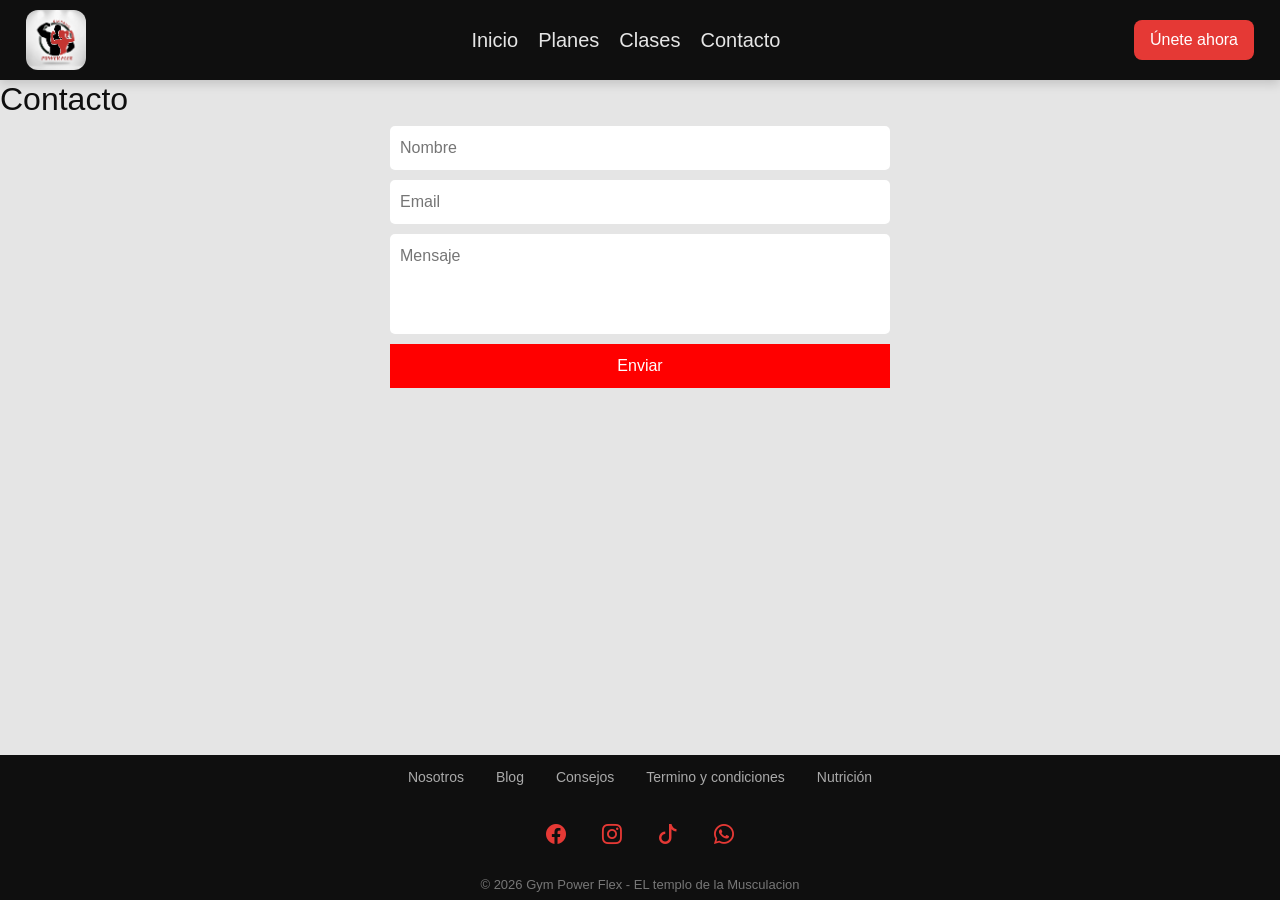
<file: contacto.html>
<!DOCTYPE html>
<html lang="en">
<head>
    <meta charset="UTF-8">
    <meta name="viewport" content="width=device-width, initial-scale=1.0">
    <link rel="stylesheet" href="https://cdn.jsdelivr.net/npm/bootstrap-icons@1.13.1/font/bootstrap-icons.min.css">
    <link href="https://cdn.jsdelivr.net/npm/bootstrap@5.3.8/dist/css/bootstrap.min.css" rel="stylesheet" integrity="sha384-sRIl4kxILFvY47J16cr9ZwB07vP4J8+LH7qKQnuqkuIAvNWLzeN8tE5YBujZqJLB" crossorigin="anonymous">
    <script src="https://cdn.jsdelivr.net/npm/bootstrap@5.3.8/dist/js/bootstrap.bundle.min.js" integrity="sha384-FKyoEForCGlyvwx9Hj09JcYn3nv7wiPVlz7YYwJrWVcXK/BmnVDxM+D2scQbITxI" crossorigin="anonymous"></script>
    <link rel="stylesheet" href="CSS/contacto.css">
    <title>Gym Power Flex</title>
</head>
<body>
     <!-- NAVBAR -->
 <header class="gym-navbar">
  <nav class="container d-flex ai-center jc-space-between">

    <!-- LOGO -->
    <a href="index.html">
      <img src="images/375457608_842943460953269_6500797115608236873_n.jpg" class="img" width="60">
    </a>

    <!-- MENU -->
    <ul class="menu" id="menu">
      <li><a href="index.html" class="link">Inicio</a></li>
      <li><a href="Planes.html" class="link">Planes</a></li>
      <li><a href="clases.html" class="link">Clases</a></li>
      <li><a href="contacto.html" class="link">Contacto</a></li>

      <!-- BOTÓN CERRAR -->
      <li class="md:d-none">
        <a href="#" class="link">Cerrar</a>
      </li>
    </ul>

    <!-- BOTONES -->
    <div class="d-flex ai-center g-2">
      <a href="contacto.html" class="gym-btn">Únete ahora</a>

      <!-- HAMBURGUESA -->
      <a href="#menu" class="md:d-none">
        <i class="bi bi-list" style="font-size: 28px;"></i>
      </a>
    </div>

  </nav>
</header>


        <main>
             <section id="contacto" class="section">
                <h2>Contacto</h2>

                <form class="contact-form">
                    <input type="text" placeholder="Nombre" />
                    <input type="email" placeholder="Email" />
                    <textarea placeholder="Mensaje"></textarea>
                    <button type="submit">Enviar</button>
                </form>
            </section>
        </main>

           

    <!-- FOOTER -->
      <!-- footer -->
<footer class="py-1">
  <div class="container">
    <div class="row  justify-content-center text-center  ">
      <div class="col-12 col-md-12 col-xl-8 px-0 ">
        <nav class="nav nav-footer justify-content-center">
          <a class="nav-link" href="#">Nosotros </a>
          <a class="nav-link" href="#">Blog </a>
          <a class="nav-link" href="#">Consejos</a>
          <a class="nav-link" href="#">Termino y condiciones</a>
          <a class="nav-link" href="#">Nutrición</a>
        </nav>
      </div>

<div class="my-2 d-flex justify-content-center gap-3">

  <a href="#">
    <i class="bi bi-facebook"></i>
  </a>

  <a href="#">
    <i class="bi bi-instagram"></i>
  </a>

  <a href="#">
    <i class="bi bi-tiktok"></i>
  </a>

  <a href="#">
    <i class="bi bi-whatsapp"></i>
  </a>

</div>
  <div class="col-lg-8 col-md-12 col-12">
      <span>© <span id="copyright3">
          <script>document.getElementById('copyright3').appendChild(document.createTextNode(new Date().getFullYear()))</script>
      </span> Gym Power Flex - EL templo de la Musculacion </span>
  </div>

     

  </div>
</div>
</footer>
</body>
</html>
</file>
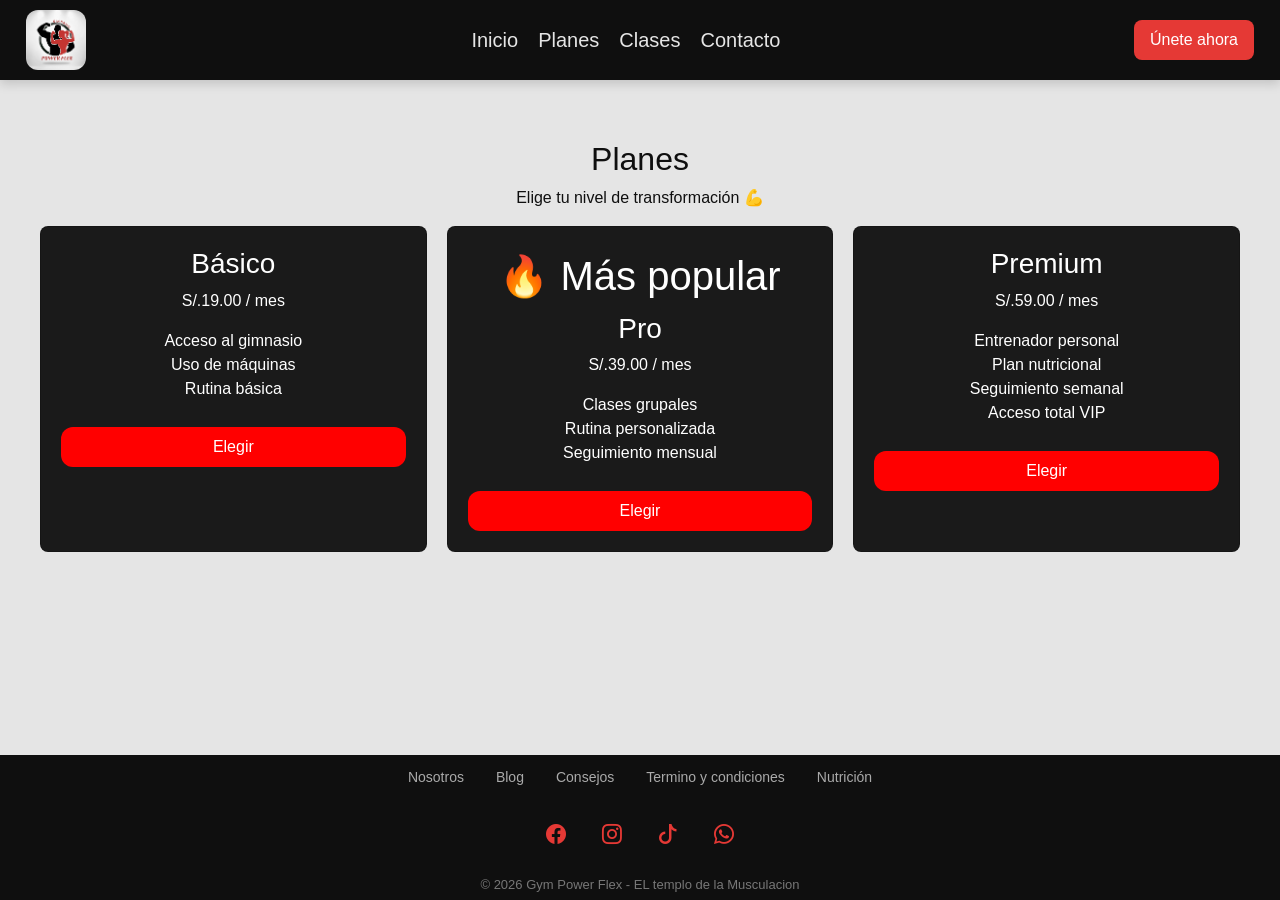
<file: Planes.html>
<!DOCTYPE html>
<html lang="en">
<head>
    <meta charset="UTF-8">
    <meta name="viewport" content="width=device-width, initial-scale=1.0">
    <link rel="stylesheet" href="https://cdn.jsdelivr.net/npm/bootstrap-icons@1.13.1/font/bootstrap-icons.min.css">
    <link href="https://cdn.jsdelivr.net/npm/bootstrap@5.3.8/dist/css/bootstrap.min.css" rel="stylesheet" integrity="sha384-sRIl4kxILFvY47J16cr9ZwB07vP4J8+LH7qKQnuqkuIAvNWLzeN8tE5YBujZqJLB" crossorigin="anonymous">
    <script src="https://cdn.jsdelivr.net/npm/bootstrap@5.3.8/dist/js/bootstrap.bundle.min.js" integrity="sha384-FKyoEForCGlyvwx9Hj09JcYn3nv7wiPVlz7YYwJrWVcXK/BmnVDxM+D2scQbITxI" crossorigin="anonymous"></script>
    <link rel="stylesheet" href="CSS/planes.css">
    <title>Gym Power Flex</title>
</head>
<body>
   
      <!-- NAVBAR -->
 <header class="gym-navbar">
  <nav class="container d-flex ai-center jc-space-between">

    <!-- LOGO -->
    <a href="index.html">
      <img src="images/375457608_842943460953269_6500797115608236873_n.jpg" class="img" width="60">
    </a>

    <!-- MENU -->
    <ul class="menu" id="menu">
      <li><a href="index.html" class="link">Inicio</a></li>
      <li><a href="Planes.html" class="link">Planes</a></li>
      <li><a href="clases.html" class="link">Clases</a></li>
      <li><a href="contacto.html" class="link">Contacto</a></li>

      <!-- BOTÓN CERRAR -->
      <li class="md:d-none">
        <a href="#" class="link">Cerrar</a>
      </li>
    </ul>

    <!-- BOTONES -->
    <div class="d-flex ai-center g-2">
      <a href="contacto.html" class="gym-btn">Únete ahora</a>

      <!-- HAMBURGUESA -->
      <a href="#menu" class="md:d-none">
        <i class="bi bi-list" style="font-size: 28px;"></i>
      </a>
    </div>

  </nav>
</header>

  <main>
     <section id="planes" class="section">
  <h2>Planes</h2>
  <p class="subtitle">Elige tu nivel de transformación 💪</p>

  <div class="grid">
    
    <!-- BASIC -->
    <div class="card">
      <h3>Básico</h3>
      <p class="price">S/.19.00 <span>/ mes</span></p>

      <ul>
        <li>Acceso al gimnasio</li>
        <li>Uso de máquinas</li>
        <li>Rutina básica</li>
      </ul>

      <button>Elegir</button>
    </div>

    <!-- PRO -->
    <div class="card">
      <span class="badge"><H1>🔥 Más popular</H1></span>
      <h3>Pro</h3>
      <p class="price">S/.39.00 <span>/ mes</span></p>

      <ul>
        <li>Clases grupales</li>
        <li>Rutina personalizada</li>
        <li>Seguimiento mensual</li>
      </ul>

      <button>Elegir</button>
    </div>

    <!-- PREMIUM -->
    <div class="card">
      <h3>Premium</h3>
      <p class="price">S/.59.00 <span>/ mes</span></p>

      <ul>
        <li>Entrenador personal</li>
        <li>Plan nutricional</li>
        <li>Seguimiento semanal</li>
        <li>Acceso total VIP</li>
      </ul>

      <button>Elegir</button>
    </div>

  </div>
</section>
    </main>

<!-- FOOTER -->
      <!-- footer -->
<footer class="py-1">
  <div class="container">
    <div class="row  justify-content-center text-center  ">
      <div class="col-12 col-md-12 col-xl-8 px-0 ">
        <nav class="nav nav-footer justify-content-center">
          <a class="nav-link" href="#">Nosotros </a>
          <a class="nav-link" href="#">Blog </a>
          <a class="nav-link" href="#">Consejos</a>
          <a class="nav-link" href="#">Termino y condiciones</a>
          <a class="nav-link" href="#">Nutrición</a>
        </nav>
      </div>

<div class="my-2 d-flex justify-content-center gap-3">

  <a href="#">
    <i class="bi bi-facebook"></i>
  </a>

  <a href="#">
    <i class="bi bi-instagram"></i>
  </a>

  <a href="#">
    <i class="bi bi-tiktok"></i>
  </a>

  <a href="#">
    <i class="bi bi-whatsapp"></i>
  </a>

</div>
  <div class="col-lg-8 col-md-12 col-12">
      <span>© <span id="copyright3">
          <script>document.getElementById('copyright3').appendChild(document.createTextNode(new Date().getFullYear()))</script>
      </span> Gym Power Flex - EL templo de la Musculacion </span>
  </div>

    

  </div>
</div>
</footer>
</body>
</html>
</file>
<file: CSS/contacto.css>
body {
  margin: 0;
  padding: 0;
  min-height: 100vh;
  display: flex;
  flex-direction: column;
  font-family: Arial, sans-serif;
  background: #E5E5E5;
  color: #0f0f0f;
}

main {
  flex: 1;
}
/* NAVBAR */
.gym-navbar {
  display: flex;
  position: sticky;
  top: 0;
  z-index: 1000;
  align-items: center;
  padding: 10px;
  background: #0f0f0f;  
  color: white;
  box-shadow: 0 4px 10px rgba(0, 0, 0, 0.15);
}

/* CONTENEDOR */
.container {
  max-width: 1280px;
  margin: auto;
  padding: 0 16px;
}

.img {
  border-radius: 12px;
}

/* FLEX UTILS */
.d-flex { display: flex; }
.ai-center { align-items: center; }
.jc-space-between { justify-content: space-between; }
.g-2 { gap: 10px; }


.menu {
  position: fixed;
  list-style: none;
  inset: 0;
  margin: 10px;
  display: flex;
  flex-direction: column;
  justify-content: center;
  align-items: center;
  gap: 20px;

  background: rgba(0,0,0,0.8);

  opacity: 0;
  pointer-events: none;
  transition: 0.3s;
}


.menu:target {
  opacity: 1;
  pointer-events: auto;
}

/* LINKS */
.link {
  color: #e5e5e5;
  text-decoration: none;
  font-size: 20px;
}

.link:hover {
  color: #23B5E8;
}

/* BOTÓN */
.gym-btn {
  background: #e53935;
  color: white;
  padding: 8px 16px;
  border-radius: 8px;
  text-decoration: none;
}

.gym-btn:hover {
  background: #ff4d4d;
}

/* DESKTOP */
@media (min-width: 768px) {
  .menu {
    position: static;
    flex-direction: row;
    background: none;
    opacity: 1;
    pointer-events: auto;
  }

  .md\:d-none {
    display: none;
  }
}



.contact-form {
  max-width: 500px;
  margin: auto;
  display: flex;
  flex-direction: column;
  gap: 10px;
}

.contact-form input,
.contact-form textarea {
  padding: 10px;
  border: none;
  border-radius: 5px;
}

.contact-form textarea {
  min-height: 100px;
  resize: none;
}

.contact-form button {
  background: red;
  color: white;
  padding: 10px;
  border: none;
  cursor: pointer;
}


/* FOOTER */
footer {
  background: #0f0f0f;
  color: #e5e5e5;
  padding: 20px;
  
}

footer .row {
  display: flex;
  flex-wrap: wrap;
  align-items: center;
  justify-content: space-between;
  gap: 15px;
  
}

footer {
  background: #0f0f0f;
  color: #e5e5e5;
  text-align: center;
  
}

.nav-footer .nav-link {
  color: #aaa;
  font-size: 14px;
  transition: 0.3s;
  
}

.nav-footer .nav-link:hover {
  color: #fff;
  
  
}

footer i {
  font-size: 20px;
  color: #e53935;
  margin: 0 10px;
  transition: 0.3s;
  
  
}

footer i:hover {
  transform: scale(1.2);
  color: #ff4d4d;
  
  
}

footer span {
  font-size: 13px;
  color: #777;
  
}

.my-2 {
  margin: 15px 0;

}

@media (max-width: 768px) {
  .nav-footer {
    flex-wrap: wrap;
    gap: 5px;
  }

  .nav-footer .nav-link {
    font-size: 13px;
  }
  footer i {
    font-size: 22px;
    margin: 0 8px;
  }
  footer {
    padding: 15px 10px;
  }

}


@media (max-width: 768px) {
  .gym-navbar {
    flex-direction: column;
    gap: 10px;
  }

  .gym-nav {
    display: grid;
    grid-template-columns: 1fr 1fr; 
    gap: 15px;
    width: 100%;
    max-width: 300px;
    margin: auto;
  }

  .gym-nav a {
    text-align: center;
    margin: 0;
  }

  .gym-btn {
    width: 100%;
    max-width: 200px;
  }
}


@media (max-width: 768px) {
  section {
    padding: 30px 15px;
  }
}

@media (max-width: 768px) {
  .grid {
    grid-template-columns: 1fr;
  }
}

@media (max-width: 768px) {
  .contact-form {
    width: 100%;
    padding: 0 10px;
  }
}
</file>
<file: CSS/planes.css>
body {
  margin: 0;
  padding: 0;
  min-height: 100vh;
  display: flex;
  flex-direction: column;
  font-family: Arial, sans-serif;
  background: #E5E5E5;
  color: #0f0f0f;
}

main {
  flex: 1;
}

/* NAVBAR */
.gym-navbar {
  display: flex;
  position: sticky;
  top: 0;
  z-index: 1000;
  align-items: center;
  padding: 10px;
  background: #0f0f0f;  /* negro suave */ 
  color: white;
  box-shadow: 0 4px 10px rgba(0, 0, 0, 0.15);
}

/* CONTENEDOR */
.container {
  max-width: 1280px;
  margin: auto;
  padding: 0 16px;
}

.img {
  border-radius: 12px;
}

/* FLEX UTILS */
.d-flex { display: flex; }
.ai-center { align-items: center; }
.jc-space-between { justify-content: space-between; }
.g-2 { gap: 10px; }


.menu {
  position: fixed;
  list-style: none;
  inset: 0;
  margin: 10px;
  display: flex;
  flex-direction: column;
  justify-content: center;
  align-items: center;
  gap: 20px;

  background: rgba(0,0,0,0.8);

  opacity: 0;
  pointer-events: none;
  transition: 0.3s;
}

.menu:target {
  opacity: 1;
  pointer-events: auto;
}

/* LINKS */
.link {
  color: #e5e5e5;
  text-decoration: none;
  font-size: 20px;
}



/* BOTÓN */
.gym-btn {
  background: #e53935;
  color: white;
  padding: 8px 16px;
  border-radius: 8px;
  text-decoration: none;
}



/* DESKTOP */
@media (min-width: 768px) {
  .menu {
    position: static;
    flex-direction: row;
    background: none;
    opacity: 1;
    pointer-events: auto;
  }

  .md\:d-none {
    display: none;
  }
}



.section {
  padding: 60px 20px;
  text-align: center;
}

.grid {
  max-width: 1200px;
  margin: auto;
  display: grid;
  grid-template-columns: repeat(auto-fit, minmax(220px, 1fr));
  gap: 20px;
}

.card {
  background: #1a1a1a;
  color: white;
  padding: 20px;
  border-radius: 8px;
}


button {
  margin-top: 10px;
  padding: 8px 15px;
  background: red;
  border: none;
  border-radius: 12px;
  color: white;
  cursor: pointer;
}

.card ul { 
  list-style: none;
  padding: 0;
  text-align: center;
  
}


/* FOOTER */
footer {
  background: #0f0f0f;
  color: #e5e5e5;
  padding: 20px;
  
}

footer .row {
  display: flex;
  flex-wrap: wrap;
  align-items: center;
  justify-content: space-between;
  gap: 15px;
  
}

footer {
  background: #0f0f0f;
  color: #e5e5e5;
  text-align: center;
  
}

.nav-footer .nav-link {
  color: #aaa;
  font-size: 14px;
  transition: 0.3s;
  
}

.nav-footer .nav-link:hover {
  color: #fff;
  
  
}

footer i {
  font-size: 20px;
  color: #e53935;
  margin: 0 10px;
  transition: 0.3s;
  
  
}

footer i:hover {
  transform: scale(1.2);
  color: #ff4d4d;
  
  
}

footer span {
  font-size: 13px;
  color: #777;
  
}

.my-2 {
  margin: 15px 0;

}

@media (max-width: 768px) {
  .nav-footer {
    flex-wrap: wrap;
    gap: 5px;
  }

  .nav-footer .nav-link {
    font-size: 13px;
  }
  footer i {
    font-size: 22px;
    margin: 0 8px;
  }
  footer {
    padding: 15px 10px;
  }

}



@media (max-width: 768px) {
  .gym-navbar {
    flex-direction: column;
    gap: 10px;
  }

  .gym-nav {
    display: grid;
    grid-template-columns: 1fr 1fr; 
    gap: 15px;
    width: 100%;
    max-width: 300px;
    margin: auto;
  }

  .gym-nav a {
    text-align: center;
    margin: 0;
  }

  .gym-btn {
    width: 100%;
    max-width: 200px;
  }
}


@media (max-width: 768px) {
  section {
    padding: 30px 15px;
  }
}

@media (max-width: 768px) {
  .grid {
    grid-template-columns: 1fr;
  }
}
</file>
